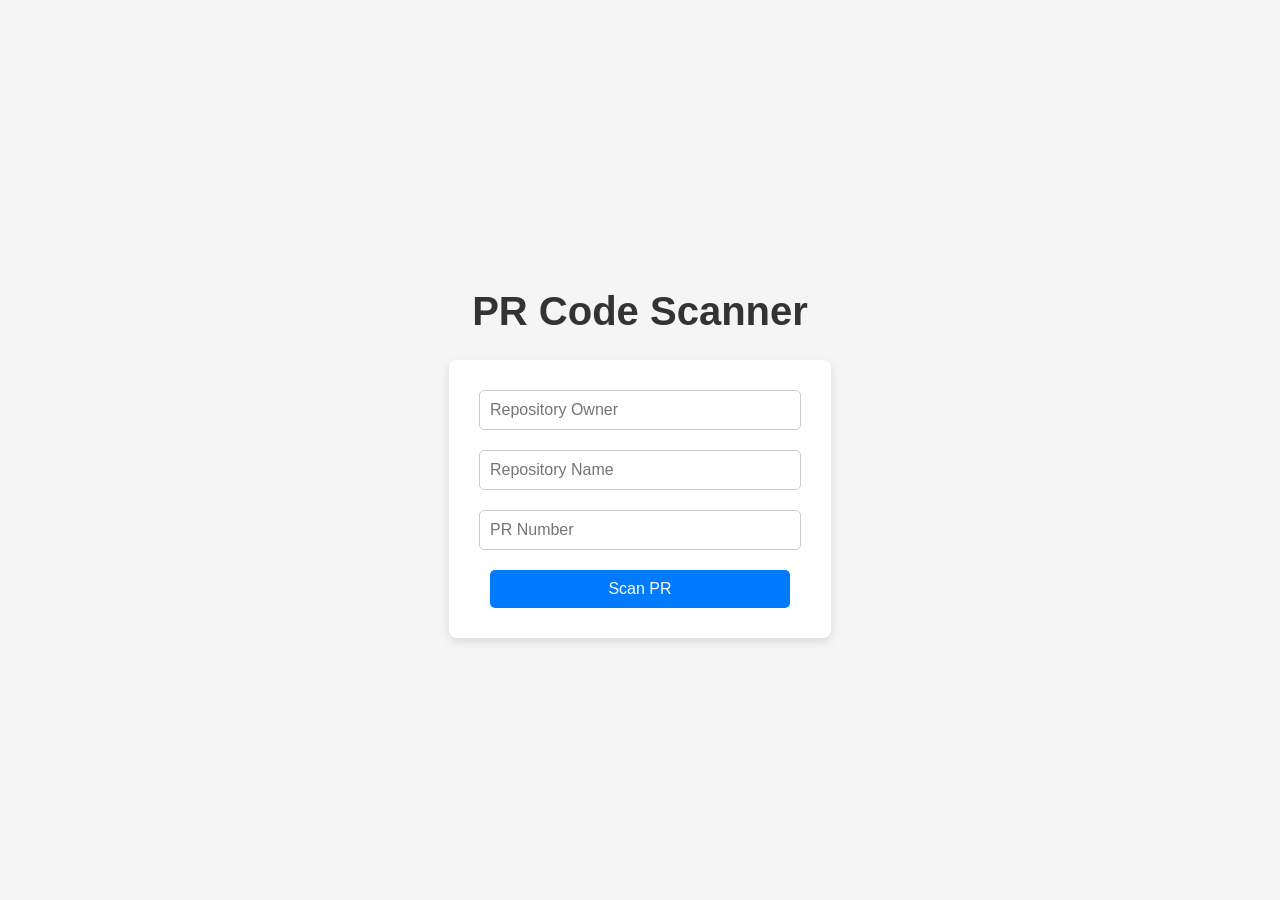
<file: src/main/resources/static/index.html>
<!DOCTYPE html>
<html lang="en">
<head>
  <meta charset="UTF-8">
  <meta name="viewport" content="width=device-width, initial-scale=1.0">
  <title>PR Scanner</title>
  <link rel="stylesheet" href="style1.css">
  <style>
    /* Basic Styles for a Modern UI */
    body {
      font-family: 'Arial', sans-serif;
      margin: 0;
      padding: 0;
      background-color: #f5f5f5;
      display: flex;
      justify-content: center;
      align-items: center;
      height: 100vh;
      flex-direction: column;
    }
  
    h1 {
      font-size: 2.5rem;
      color: #333;
    }
  
    form {
      display: flex;
      flex-direction: column;
      align-items: center;
      padding: 20px;
      background-color: white;
      box-shadow: 0px 4px 10px rgba(0, 0, 0, 0.1);
      border-radius: 8px;
    }
  
    input, button {
      margin: 10px;
      padding: 10px;
      font-size: 16px;
      width: 300px;
      border-radius: 5px;
      border: 1px solid #ccc;
    }
  
    button {
      cursor: pointer;
      background-color: #007bff;
      color: white;
      border: none;
    }
  
    button:hover {
      background-color: #0056b3;
    }
  
    #response {
      margin-top: 20px;
      text-align: center;
      width: 80%;
      padding: 20px;
      background-color: #e9f7fd;
      border-radius: 8px;
      display: none;
    }
  
    .error {
      background-color: #f8d7da;
      color: #721c24;
    }
  
    .success {
      background-color: #d4edda;
      color: #155724;
    }
  
    footer {
      position: absolute;
      bottom: 20px;
      text-align: center;
      font-size: 0.8rem;
      color: #555;
    }
  
  </style>
</head>
<body>

  <h1>PR Code Scanner</h1>

  <!-- PR Form -->
  <form id="prForm">
    <input type="text" id="repoOwner" placeholder="Repository Owner" required>
    <input type="text" id="repoName" placeholder="Repository Name" required>
    <input type="number" id="prNumber" placeholder="PR Number" required>
    <button type="submit">Scan PR</button>
  </form>

  <!-- Response Section -->
  <div id="response"></div>

  <!-- <footer>
    <p>&copy; 2025 PR Scanner. All rights reserved.</p>
  </footer> -->

  <script src="app.js"></script>
  <script>
    // JavaScript to handle the form submission and display the response
    document.getElementById('prForm').addEventListener('submit', async (event) => {
      event.preventDefault();
  
      const repoOwner = document.getElementById('repoOwner').value;
      const repoName = document.getElementById('repoName').value;
      const prNumber = document.getElementById('prNumber').value;
  
      const responseDiv = document.getElementById('response');
  
      try {
        const response = await fetch('http://localhost:5000/api/scan/pr', {
          method: 'POST',
          headers: {
            'Content-Type': 'application/json',
          },
          body: JSON.stringify({
            repoOwner,
            repoName,
            prNumber,
          }),
        });
  
        if (!response.ok) {
          throw new Error('Failed to fetch scan results');
        }
  
        const data = await response.json();
        responseDiv.classList.remove('error');
        responseDiv.classList.add('success');
        responseDiv.innerHTML = `<h3>Scan Successful!</h3><pre>${JSON.stringify(data, null, 2)}</pre>`;
  
      } catch (error) {
        responseDiv.classList.remove('success');
        responseDiv.classList.add('error');
        responseDiv.innerHTML = `<h3>Error:</h3><p>${error.message}</p>`;
      }
  
      responseDiv.style.display = 'block';  // Display the response section
    });
  </script>
</body>
</html>
</file>
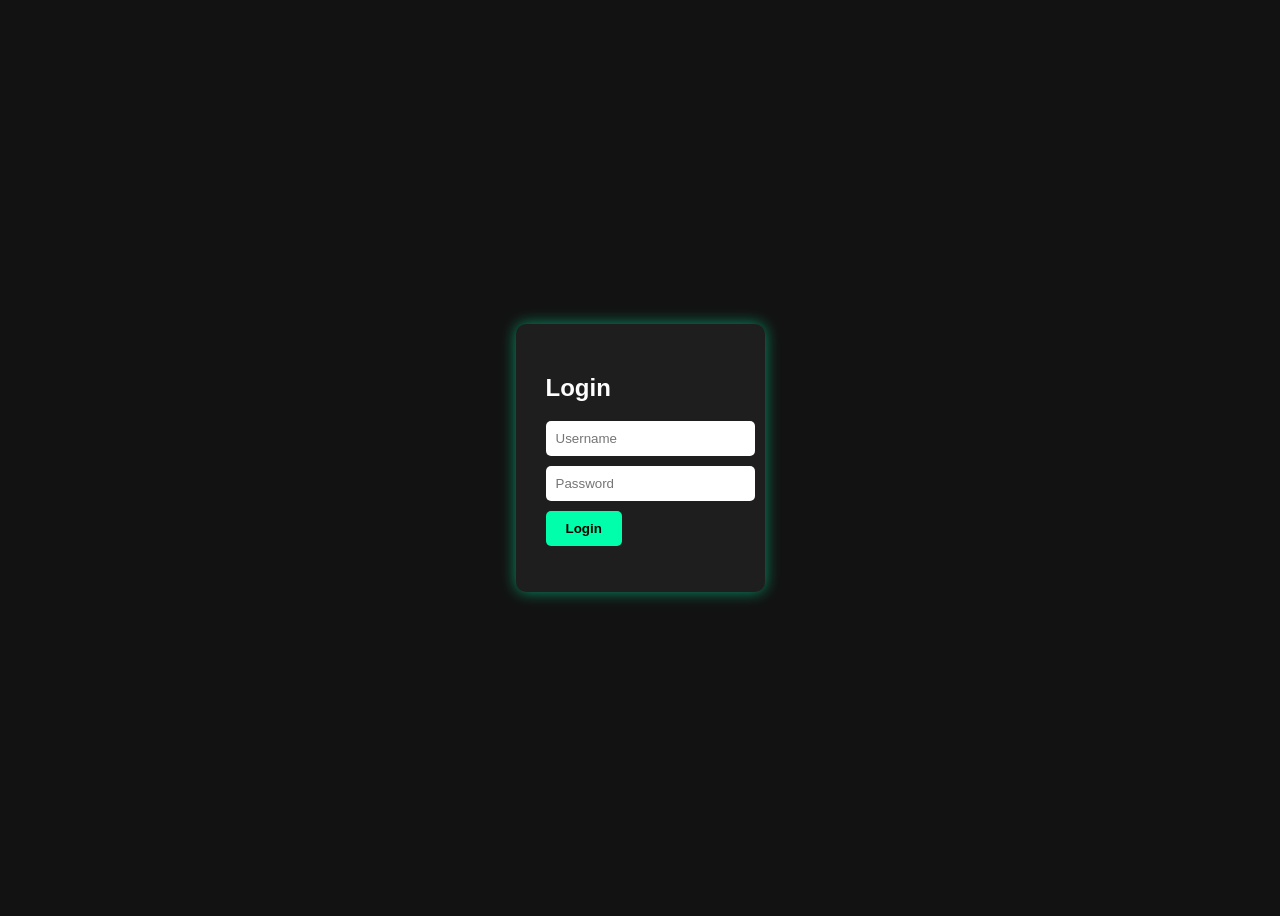
<file: src/main/resources/static/dashboard.html>
<!DOCTYPE html>
<html lang="en">
<head>
    <meta charset="UTF-8">
    <title>Dashboard - DevSecOps</title>
    <link rel="stylesheet" href="style.css">
</head>
<body>
<div class="dash-box">
    <h1>Welcome to DevSecOps Dashboard</h1>
    <button onclick="logout()">Logout</button>
</div>

<script src="dashboard.js"></script>
</body>
</html>
</file>
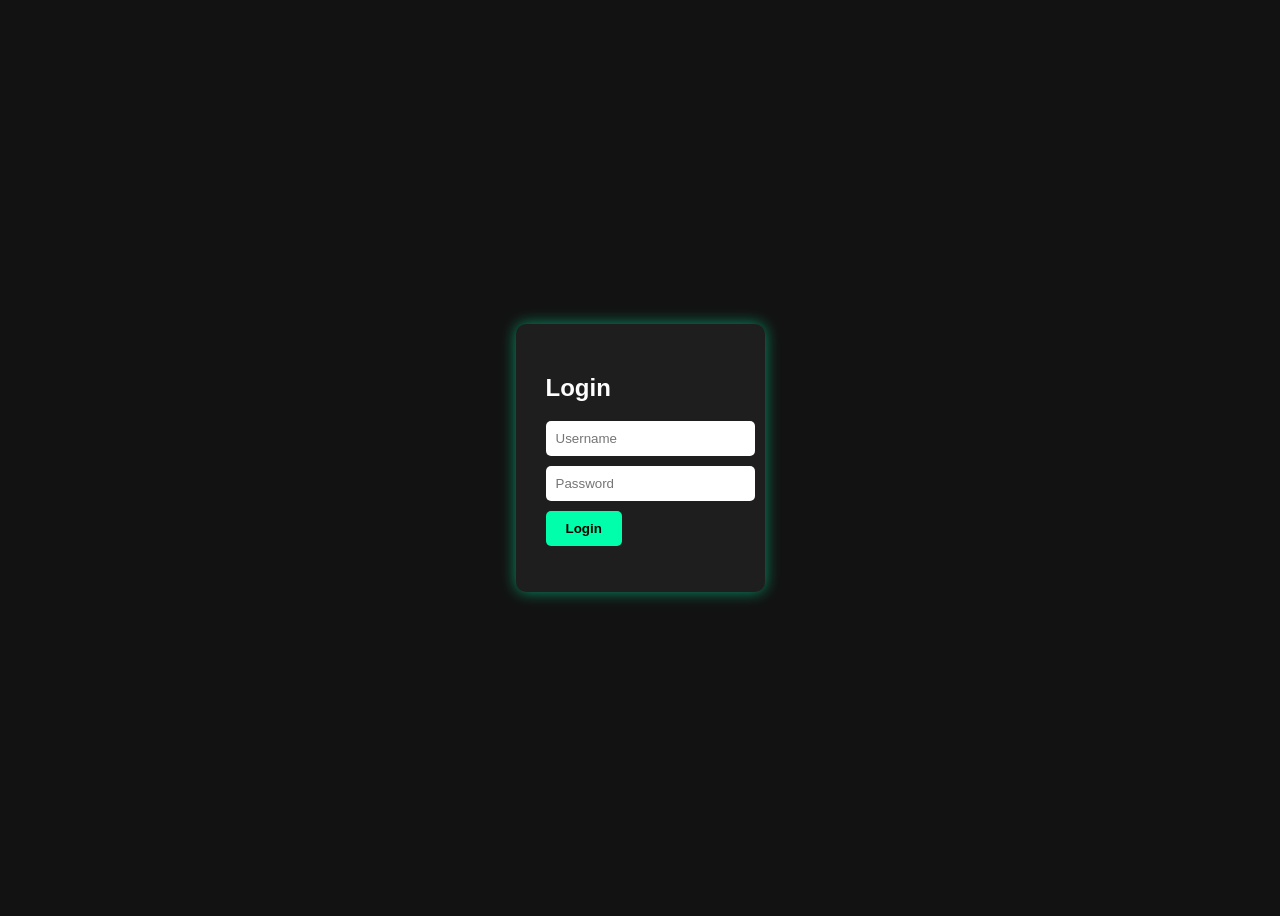
<file: src/main/resources/static/login.html>
<!DOCTYPE html>
<html lang="en">
<head>
    <meta charset="UTF-8">
    <title>Login - DevSecOps</title>
    <link rel="stylesheet" href="style.css">
</head>
<body>
<div class="login-box">
    <h2>Login</h2>
    <input type="text" id="username" placeholder="Username" />
    <input type="password" id="password" placeholder="Password" />
    <button onclick="login()">Login</button>
    <p id="error" style="color:red;"></p>
</div>

<script src="login.js"></script>
</body>
</html>
</file>
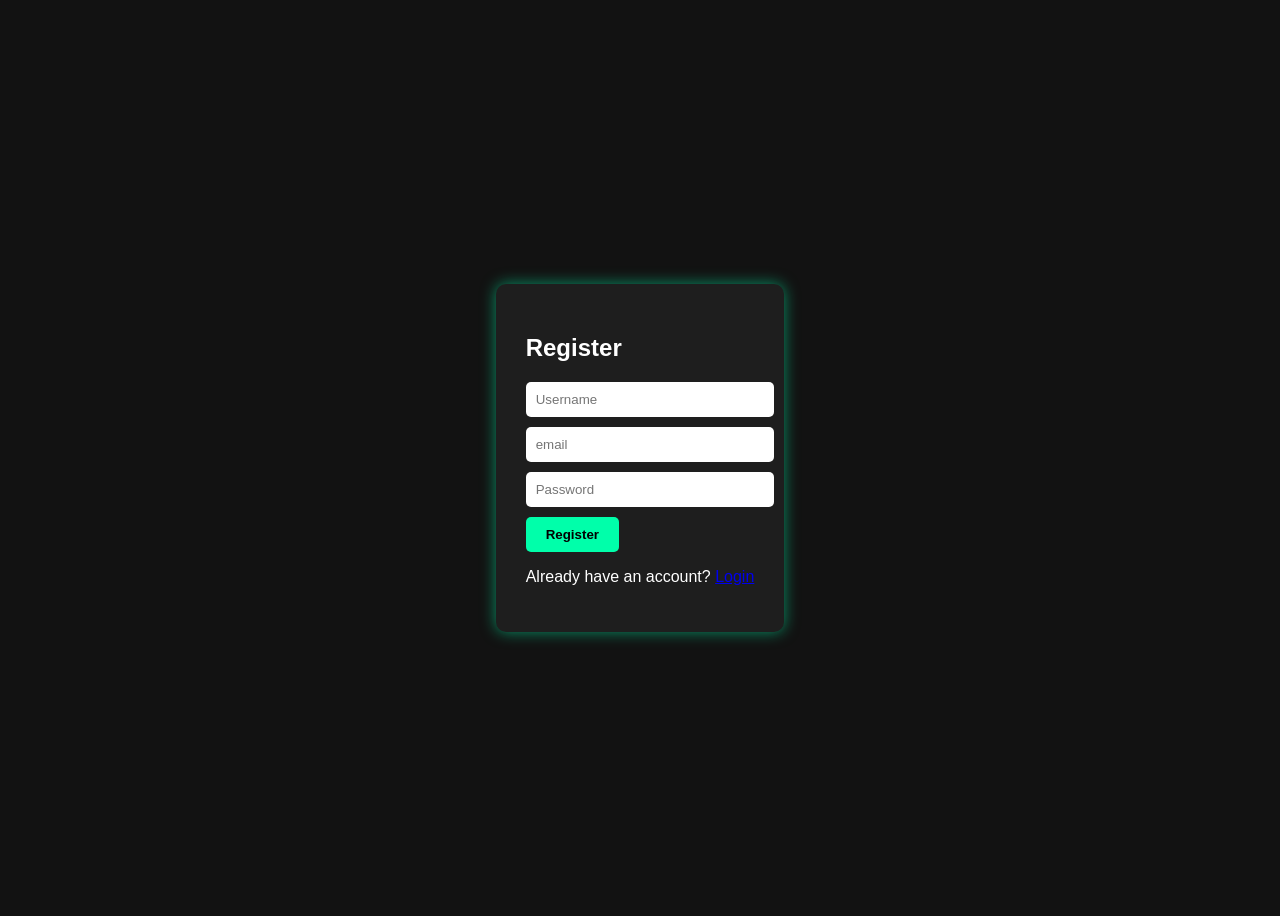
<file: src/main/resources/static/register.html>
<!DOCTYPE html>
<html lang="en">
<head>
    <meta charset="UTF-8">
    <title>Register - DevSecOps</title>
    <link rel="stylesheet" href="style.css">
</head>
<body>
<div class="login-box">
    <h2>Register</h2>
    <input type="text" id="username" placeholder="Username" />
    <input type="text" id="email" placeholder="email" />

    <input type="password" id="password" placeholder="Password" />
    <button onclick="register()">Register</button>
    <p id="error" style="color:red;"></p>
    <p>Already have an account? <a href="login.html">Login</a></p>
</div>

<script src="register.js"></script>
</body>
</html>
</file>
<file: src/main/resources/static/style1.css>
body {
    font-family: Arial, sans-serif;
    padding: 20px;
  }
  
  h1 {
    text-align: center;
  }
  
  form {
    display: flex;
    flex-direction: column;
    align-items: center;
  }
  
  input, button {
    margin: 10px;
    padding: 10px;
    width: 300px;
    font-size: 16px;
  }
  
  button {
    cursor: pointer;
    background-color: #4CAF50;
    color: white;
    border: none;
  }
  
  button:hover {
    background-color: #45a049;
  }
  
  #response {
    margin-top: 20px;
    text-align: center;
  }
</file>
<file: src/main/resources/static/style.css>
body {
    font-family: Arial, sans-serif;
    background: #121212;
    color: white;
    display: flex;
    justify-content: center;
    align-items: center;
    height: 100vh;
}

.login-box, .dash-box {
    background: #1e1e1e;
    padding: 30px;
    border-radius: 10px;
    box-shadow: 0px 0px 15px #00ffae88;
}

input {
    display: block;
    margin: 10px 0;
    padding: 10px;
    width: 100%;
    border: none;
    border-radius: 5px;
}

button {
    background-color: #00ffaa;
    padding: 10px 20px;
    border: none;
    border-radius: 5px;
    cursor: pointer;
    color: black;
    font-weight: bold;
}
</file>
